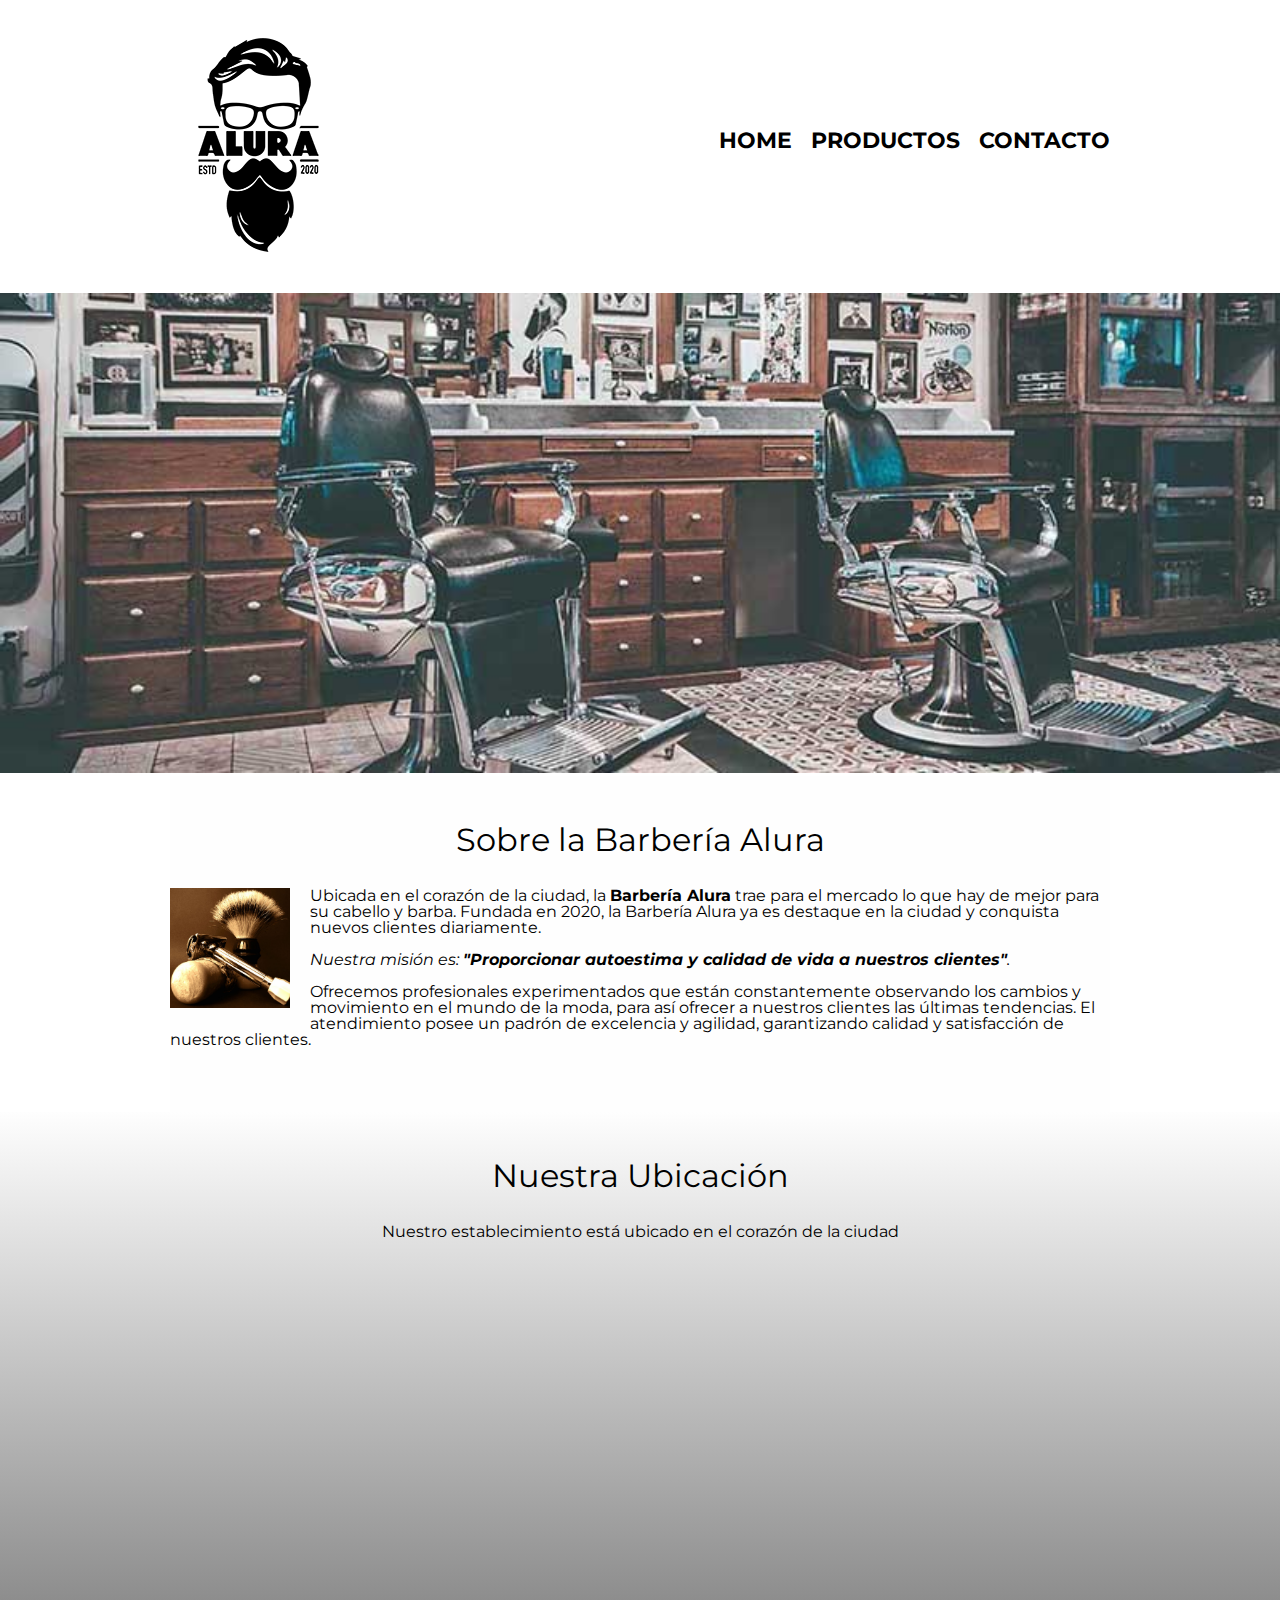
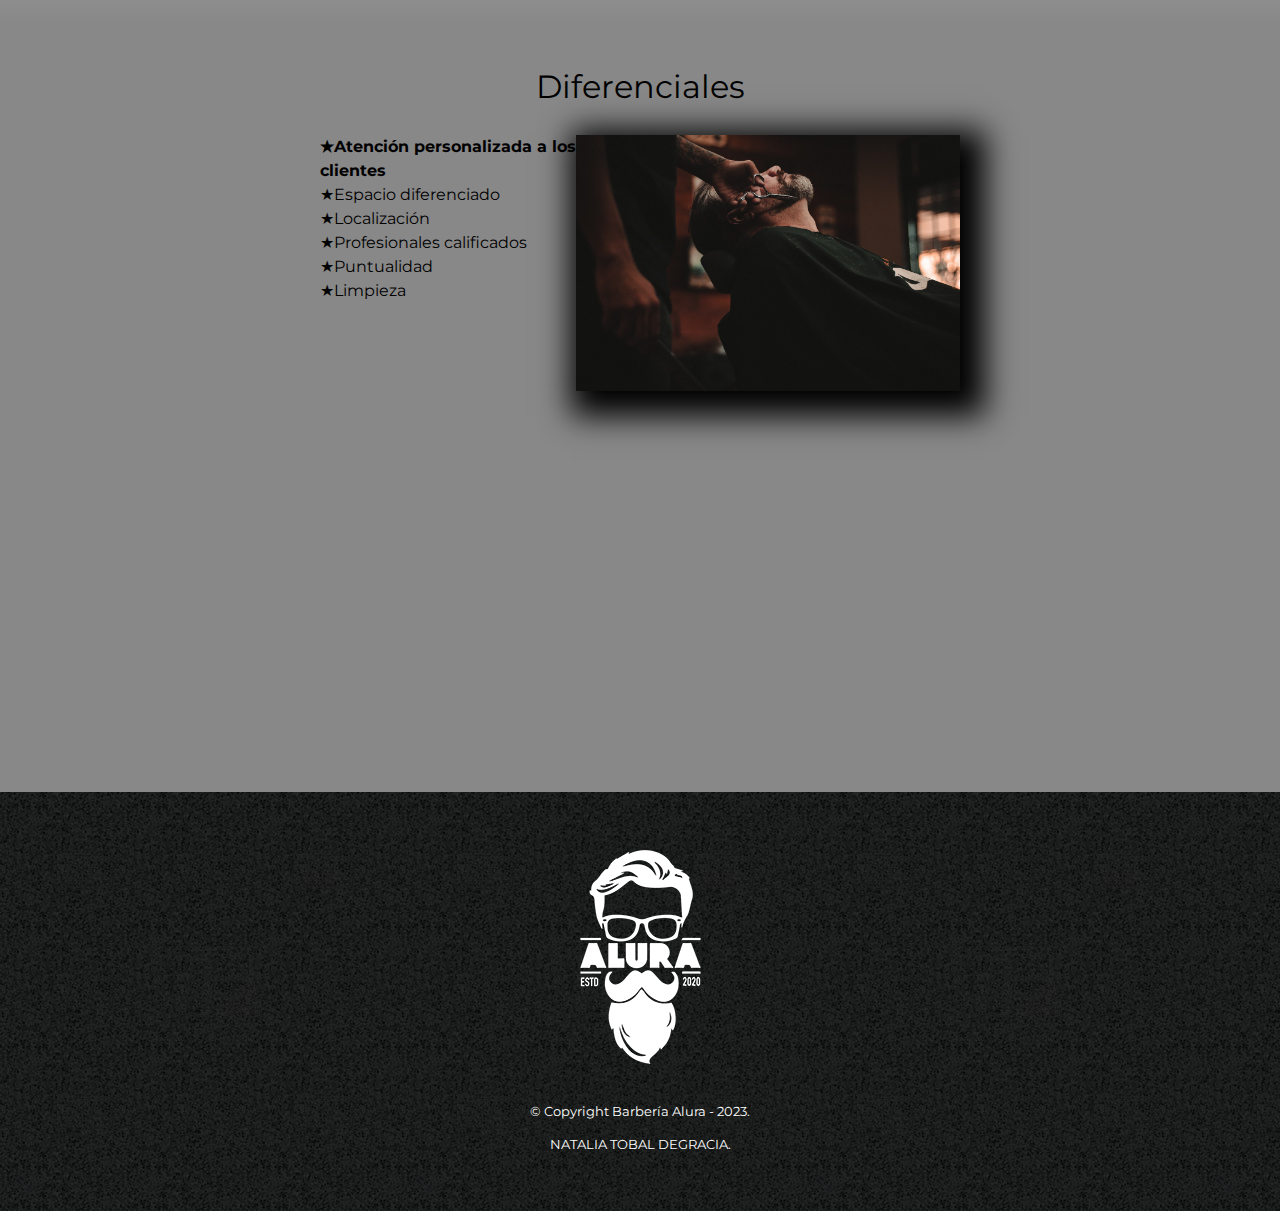
<file: Completar los cursos/index.html>
<!DOCTYPE html>

<html lang="es">
    
    <head>
        <meta charset="UTF-8"> 
        <meta name="viewport" content="width=device-width">
        <title>Academia Cultural CR</title>
        <link rel="stylesheet" href="reset.css">
        <link rel="stylesheet" href="style.css">
        <link href="https://fonts.googleapis.com/css2?family=Montserrat:wght@300&display=swap" rel="stylesheet">
    </head>

    <body>

        <header> 
            <div class="caja">
                <h1><img src="imagenes/logo.png"></h1>
                <nav>
                    <ul>
                        <li><a href="index.html">Home</a></li>
                        <li><a href="productos.html">Productos</a></li>
                        <li><a href="contacto.html">Contacto</a></li>
                    </ul>
                </nav>
            </div>
        </header>

        <img class="banner" src="banner/banner.jpg">
        
        <main>
            <section class="principal">

                <h2 class="titulo-principal">Sobre la Barbería Alura</h2>

                <img class="utensilios"  src="imagenes/utensilios.jpg" alt="Utensilios de un barbero.">
    
                <p>Ubicada en el corazón de la ciudad, la <strong>Barbería Alura</strong> trae para el mercado lo que hay de mejor para su cabello y barba. Fundada en 2020, la Barbería Alura ya es destaque en la ciudad y conquista nuevos clientes diariamente.</p>
    
                <p id="mision"><em>Nuestra misión es: <strong>"Proporcionar autoestima y calidad de vida a nuestros clientes"</strong>.</em></p>
    
                <p>Ofrecemos profesionales experimentados que están constantemente observando los cambios y movimiento en el mundo de la moda, para así ofrecer a nuestros clientes las últimas tendencias. El atendimiento posee un padrón de excelencia y agilidad, garantizando calidad y satisfacción de nuestros clientes.</p> 
    
            </section>

            <section class="mapa">
                <h3 class="titulo-principal">Nuestra Ubicación</h3>
                <p>Nuestro establecimiento está ubicado en el corazón de la ciudad</p>

                <div class="mapa-contenido">
                    <iframe src="https://www.google.com/maps/embed?pb=!1m18!1m12!1m3!1d34784.869470159!2d-46.65499870427411!3d-23.593248407555798!2m3!1f0!2f0!3f0!3m2!1i1024!2i768!4f13.1!3m3!1m2!1s0x94ce5a2b2ed7f3a1%3A0xab35da2f5ca62674!2sCaelum%20-%20Education%20and%20Innovation!5e0!3m2!1ses-419!2sbr!4v1602972945026!5m2!1ses-419!2sbr" width="100%" height="300" frameborder="0" style="border:0;" allowfullscreen="" aria-hidden="false" tabindex="0"></iframe>
                </div>


            </section>
            
            <section class="diferenciales">
    
                <h3 class="titulo-principal">Diferenciales</h3>
            
                <div class="contenido-diferenciales">
                    <ul class="lista-diferenciales">
                        <li class="items">Atención personalizada a los clientes</li>
                        <li class="items">Espacio diferenciado</li>
                        <li class="items">Localización</li>
                        <li class="items">Profesionales calificados</li>
                        <li class="items">Puntualidad</li>
                        <li class="items">Limpieza</li>
                    </ul><img src="diferenciales/diferenciales.jpg" class="imagen-diferenciales">
                </div>
                <div class="video">
                    <iframe width="100%" height="315" src="https://www.youtube.com/embed/wcVVXUV0YUY" frameborder="0" allow="accelerometer; autoplay; clipboard-write; encrypted-media; gyroscope; picture-in-picture" allowfullscreen></iframe>
                </div>
                
            </section>


            
        </main>
        
        <footer>
            <img src="imagenes/logo-blanco.png">
            <p class="copyright">&copy Copyright Barbería Alura - 2023.</p>
            <p class="copyright">NATALIA TOBAL DEGRACIA.</p>
        </footer>
        
    </body>
</html>
</file>
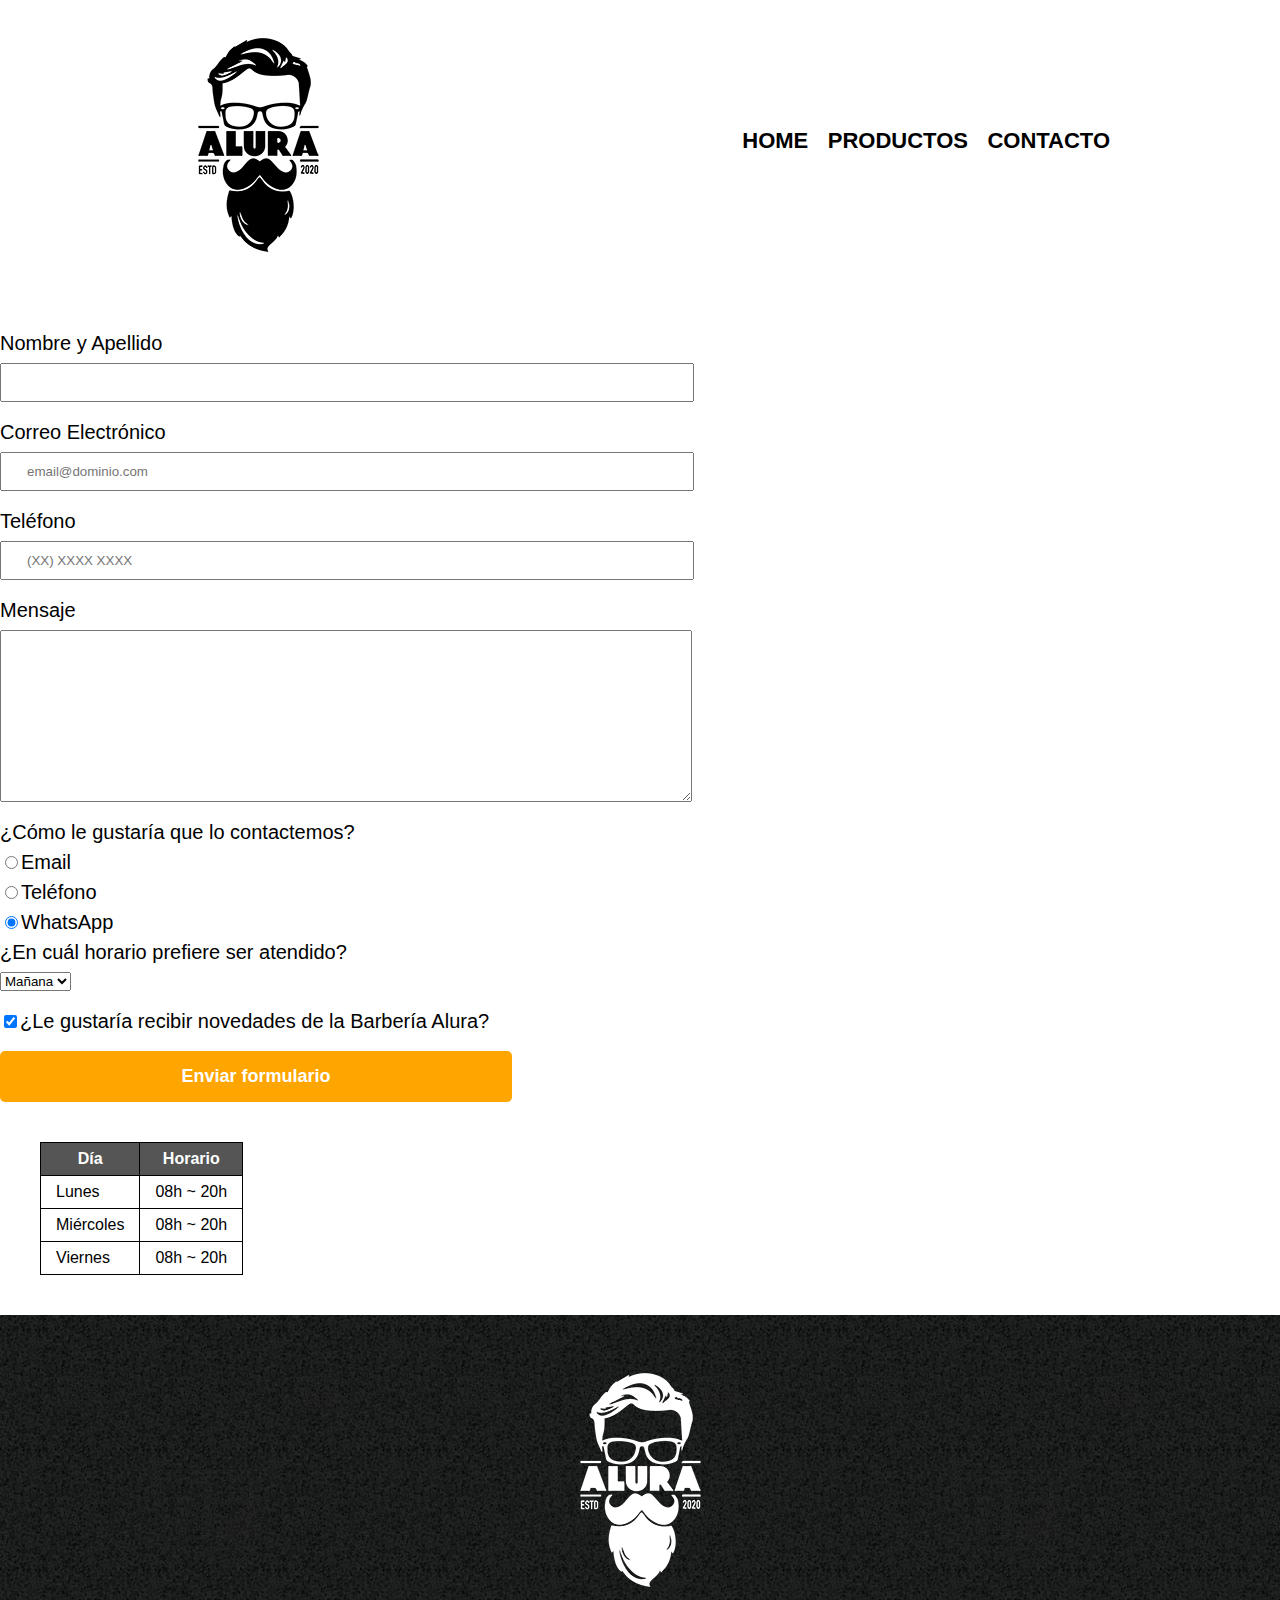
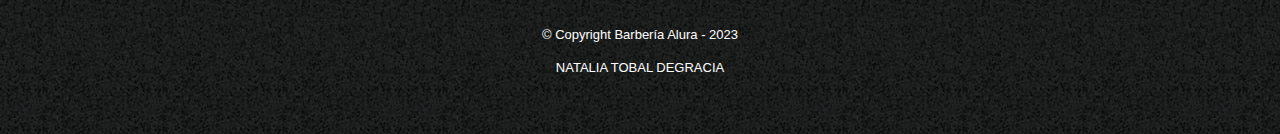
<file: Completar los cursos/contacto.html>
<!DOCTYPE html>

<html>
    <head>
        <meta charset="UTF-8">
        <title>Contacto - Barbería Alura</title>
        <link rel="stylesheet" href="reset.css">
        <link rel="stylesheet" href="style.css">
    </head>
    <body>
        <header>
            <div class="caja">
                <h1><img src="imagenes/logo.png" alt="Logo de la Barbería Alura"></h1>
                <nav>
                    <ul>
                        <li><a href="index.html">Home</a></li>
                        <li><a href="productos.html">Productos</a></li>
                        <li><a href="contacto.html">Contacto</a></li>
                    </ul>
                </nav>
            </div>
        </header>
        <main>
            <form>
                <label for="nombreapellido">Nombre y Apellido</label>
                <input type="text" id="nombreapellido" class="input-padron" required>

                <label for="correoelectronico">Correo Electrónico</label>
                <input type="email" id="correoelectronico" class="input-padron" required placeholder="email@dominio.com">

                <label for="telefono">Teléfono</label>
                <input type="tel" id="telefono" class="input-padron" required placeholder="(XX) XXXX XXXX">

                <label for="mensaje">Mensaje</label>
                <textarea cols="70" rows="10" id="mensaje" class="input-padron" required></textarea>
                
                <fieldset>
                    <legend>¿Cómo le gustaría que lo contactemos?</legend>

                    <label for="radio-email"><input type="radio" name="contacto" value="email" id="radio-email">Email</label>
                    
                    <label for="radio-telefono"><input type="radio" name="contacto" value="telefono" id="radio-telefono">Teléfono</label>
                    
                    <label for="radio-whatsapp"><input type="radio" name="contacto" value="whatsapp" id="radio-whatsapp" checked>WhatsApp</label>
                    
                </fieldset>
               
                <fieldset>
                    <legend>¿En cuál horario prefiere ser atendido?</legend>
                    <select>
                        <option>Mañana</option>
                        <option>Tarde</option>
                        <option>Noche</option>
                    </select>
                </fieldset>
                
                <label class="checkbox"><input type="checkbox" checked>¿Le gustaría recibir novedades de la Barbería Alura?</label>                
                
                <input type="submit" value="Enviar formulario" class="enviar">

            </form>

            <table>
                <thead>
                    <tr>
                        <th>Día</th>
                        <th>Horario</th>
                    </tr>
                </thead>
                <tbody>
                    <tr>
                        <td>Lunes</td>
                        <td>08h ~ 20h</td>
                    </tr>
                    <tr>
                        <td>Miércoles</td>
                        <td>08h ~ 20h</td>
                    </tr>
                    <tr>
                        <td>Viernes</td>
                        <td>08h ~ 20h</td>
                    </tr>
                </tbody>
            </table>
        </main>
        <footer>
            <img src="imagenes/logo-blanco.png"  alt="Logo de la Barbería Alura">
            <p class="copyright">&copy Copyright Barbería Alura - 2023</p>
            <p class="copyright">NATALIA TOBAL DEGRACIA</p>
        </footer>
    </body>
</html>
</file>
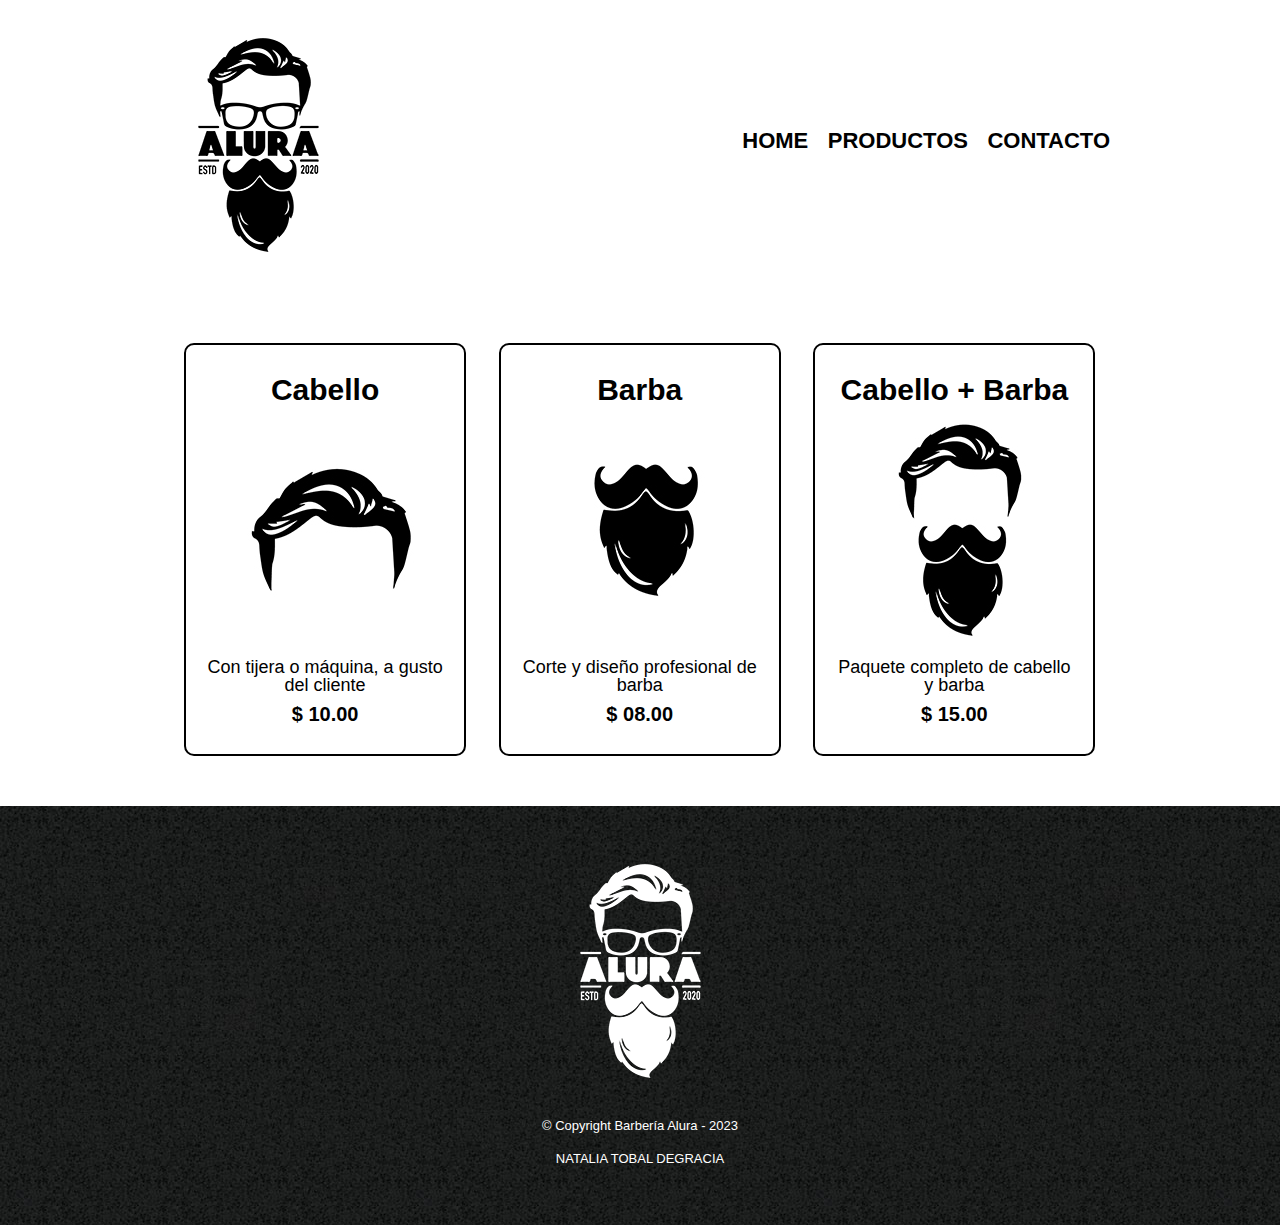
<file: Completar los cursos/productos.html>
<!DOCTYPE html>

<html>
    <head>
        <meta charset="UTF-8">
        <title>Productos - Barbería Alura</title>
        <link rel="stylesheet" href="reset.css">
        <link rel="stylesheet" href="style.css">
    </head>
    <body>
        <header>
            <div class="caja">
                <h1><img src="imagenes/logo.png"></h1>
                <nav>
                    <ul>
                        <li><a href="index.html">Home</a></li>
                        <li><a href="productos.html">Productos</a></li>
                        <li><a href="contacto.html">Contacto</a></li>
                    </ul>
                </nav>
            </div>
        </header>

        <main>
            <ul class="productos">
                <li>
                    <h2>Cabello</h2>
                    <img src="imagenes/cabello.jpg">
                    <p class="producto-descripcion">Con tijera o máquina, a gusto del cliente</p>
                    <p class="producto-precio">$ 10.00</p>
                </li>
                <li>
                    <h2>Barba</h2>
                    <img src="imagenes/barba.jpg">
                    <p class="producto-descripcion">Corte y diseño profesional de barba</p>
                    <p class="producto-precio">$ 08.00</p>
                </li>
                <li>
                    <h2>Cabello + Barba</h2>
                    <img src="imagenes/cabello+barba.jpg">
                    <p class="producto-descripcion">Paquete completo de cabello y barba</p>
                    <p class="producto-precio">$ 15.00</p>
                </li>
            </ul>
        </main>

        <footer>
            <img src="imagenes/logo-blanco.png">
            <p class="copyright">&copy Copyright Barbería Alura - 2023</p>
            <p class="copyright">NATALIA TOBAL DEGRACIA</p>
        </footer>
    </body>
</html>
</file>
<file: Completar los cursos/style.css>
body{
    font-family: 'Montserrat', sans-serif;
}

header {
    background-color: #FFFFFF;
    padding: 20px 0;
}

.caja{
    width: 940px;
    position: relative;
    margin: 0 auto;
}

nav{
    position: absolute;
    top:110px;
    right: 0;
}

nav li{
    display: inline;
    margin: 0 0 0 15px;
}

nav a{
    text-transform: uppercase;
    color: #000000;
    font-weight: bold;
    font-size: 22px;
    text-decoration: none;
}

nav a:hover{
    color: #c78c19;
    text-decoration: underline;
}

.productos{
    width: 940px;
    margin: 0 auto;
    padding: 50px;
}


.productos li{
    display: inline-block;
    text-align: center;
    width: 30%;
    vertical-align: top;
    margin: 0 1.5%;
    padding: 30px 20px;
    box-sizing: border-box;
    border: 2px solid #000000;
    border-radius: 10px;
}

.productos li:hover{
    border-color:#c78c19;
}

.productos li:active{
    border-color:#088c19;
}

.productos h2{
    font-size: 30px;
    font-weight: bold;
}

.productos li:hover h2{
    font-size: 33px;
}

.producto-descripcion{
    font-size: 18px;
}

.producto-precio{
    font-size: 20px;
    font-weight: bold;
    margin-top:10px;
}

footer{
    text-align: center;
    background: url(imagenes/bg.jpg);
    padding:40px;
}

.copyright{
    color:#FFFFFF;
    font-size: 13px;
    margin:20px;
}

form{
    margin: 40px 0;
}

form label, form legend{
    display: block;
    font-size: 20px;
    margin: 0 0 10px;
}

.input-padron{
    display: block;
    margin: 0 0 20px;
    padding: 10px 25px;
    width: 50%;
}

.checkbox{
    margin:20px 0;
}

.enviar{
    width: 40%;
    padding: 15px 0;
    font-size: 18px;
    font-weight: bold;
    color:white;
    background: orange;
    border:none;
    border-radius: 5px;
    transition: 1s all;
    cursor:pointer;
}

.enviar:hover{
    background: darkorange;
    transform: scale(1.2);
}

table{
    margin: 40px 40px;
}

thead{
    background: #555555;
    color:white;
    font-weight: bold;
}

td,th{
    border: 1px solid #000000;
    padding: 8px 15px;
}

/*Aquí inicia el CSS para nuestra home*/
.banner{
    width: 100%;
}

.principal{
    padding: 3em 0;
    background: #FEFEFE;
    width: 940px;
    margin: 0 auto; 
}

.titulo-principal{
    text-align: center;
    font-size: 2em;
    margin: 0 0 1em;
    clear:left;
}

.principal p{
    margin: 0 0 1em;
}

.principal strong{
    font-weight: bold;
}

.principal em{
    font-style: italic;
}

.utensilios{
    width: 120px;
    float:left;
    margin: 0 20px 20px 0;
}

.mapa{
    padding: 3em 0;
    background: linear-gradient(#FEFEFE, #888888)
}

.mapa p{
    margin: 0 0 2em;
    text-align: center;
}

.mapa-contenido{
    width: 940px;
    margin: 0 auto;
}

.diferenciales{
    padding: 3em 0;
    background: #888888;
}

.contenido-diferenciales{
    width: 640px;
    margin: 0 auto;
}

.lista-diferenciales{
    width: 40%;
    display: inline-block;
    vertical-align: top;
}

.items{
    line-height: 1.5;
}

.items:before{
    content:"★"
}

.items:first-child{
    font-weight: bold;
}

.imagen-diferenciales{
    width: 60%;
    transition: 400ms;
    box-shadow: 10px 10px 30px 15px #000000;
}

.imagen-diferenciales:hover{
    opacity: 0.3;
}

.video{
    width: 560px;
    margin: 1em auto;
}
 
@media screen and (max-width:480px){
    h1{
        text-align: center;
    }
    nav{
        position: static;
    }
    .caja, .principal, .mapa-contenido, .contenido-diferenciales, .video{
    width:auto;
    }
    .lista-diferenciales, .imagen-diferenciales{
        width: 100%;
    }
}
</file>
